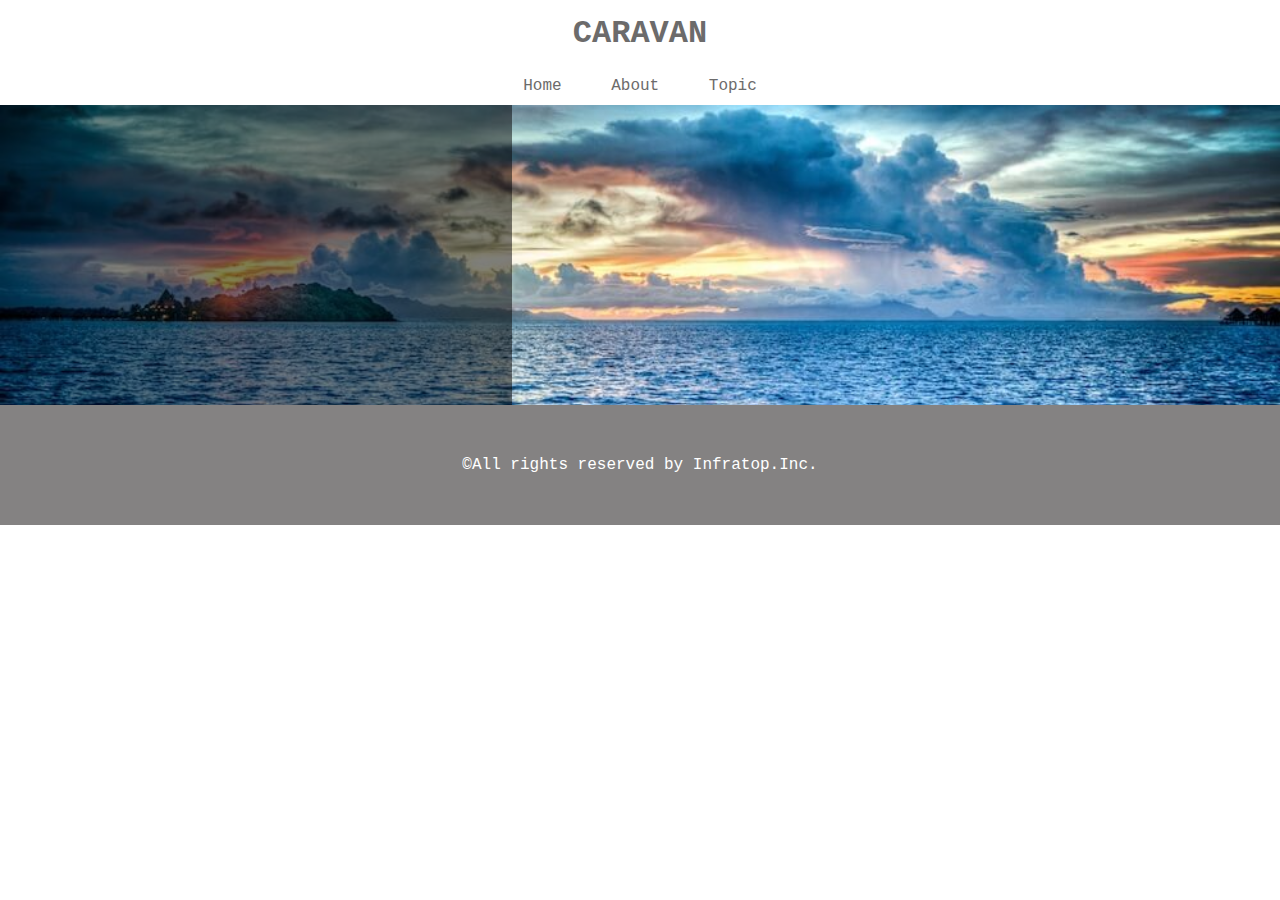
<file: index.html>
<!DOCTYPE html>
<html lang="ja">
  <head>
    <meta charset="UTF-8" />

    <link rel="stylesheet" href="style.css" />
    <title>CARAVAN</title>

  </head>


  <body>

    <header>
      <h1 class="heading">
        <a href="index.html">
          CARAVAN
        </a>
      </h1>
    </header>

    <nav>
      <ul class="nav-list">
        <li class="nav-list-item">
          <a href="index.html">Home</a>
        </li>
        <li class="nav-list-item">About</li>
        <li class="nav-list-item">Topic</li>

      </ul>
    </nav>
    
    <div class="main-visual">
      <div class="main-visual-content"></div>
      
    </div>
    <div class="main">
      <div class="blog"></div>
      <div class="sidebar"></div>
    </div>

    <footer>
      <p class="footer-text">©All rights reserved by Infratop.Inc.</p>
    </footer>


  </body>
</html>
</file>
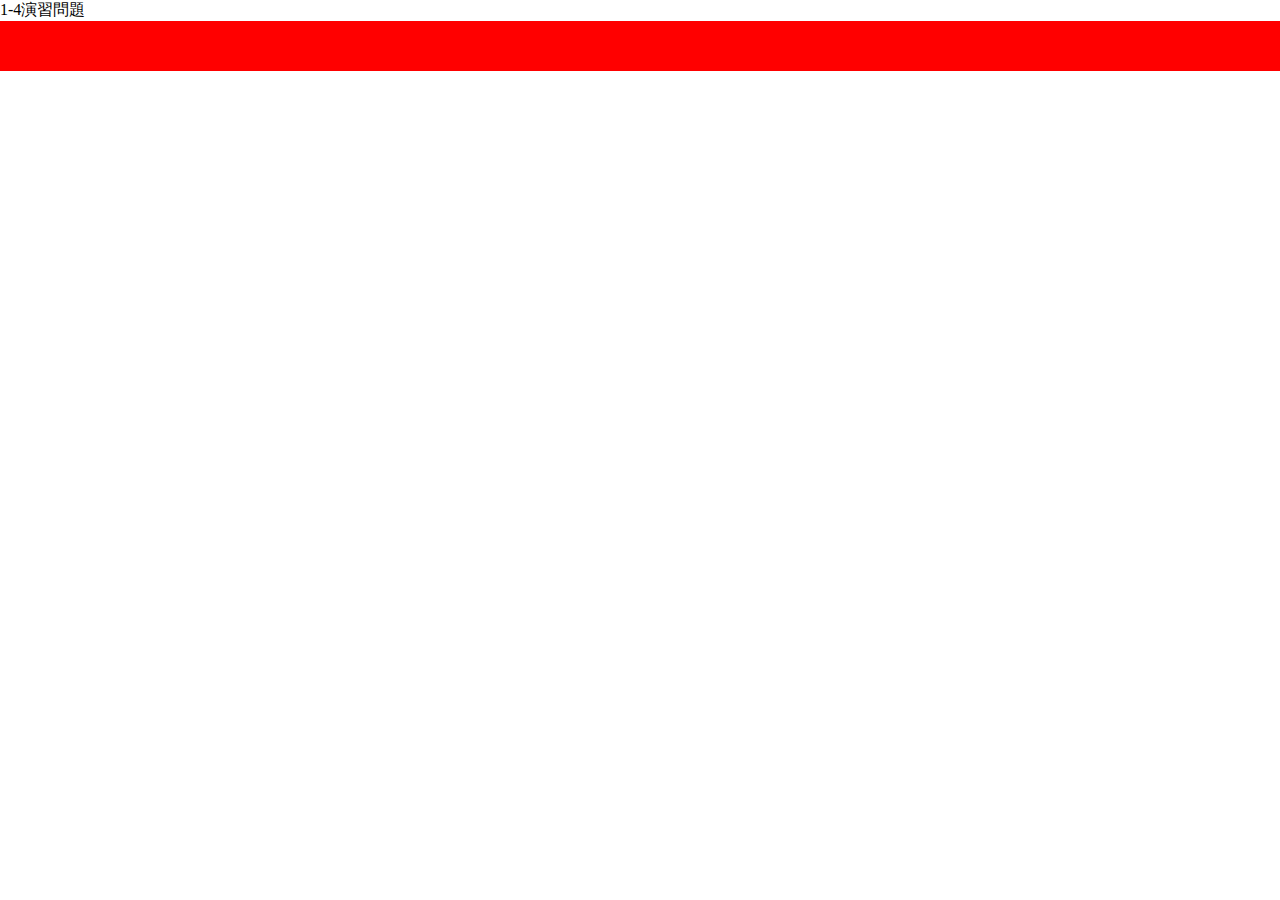
<file: 1-4 演習問題.html>
<!DOCTYPE html>
<html lang="ja">
  <head>
    <meta charset="UTF-8" />

    <link rel="stylesheet" href="1-4 演習問題.css"
    <title>1-4演習問題</title>
  </head>


  <body>

    <div class="header"></div>

    
  </body>
</html>
</file>
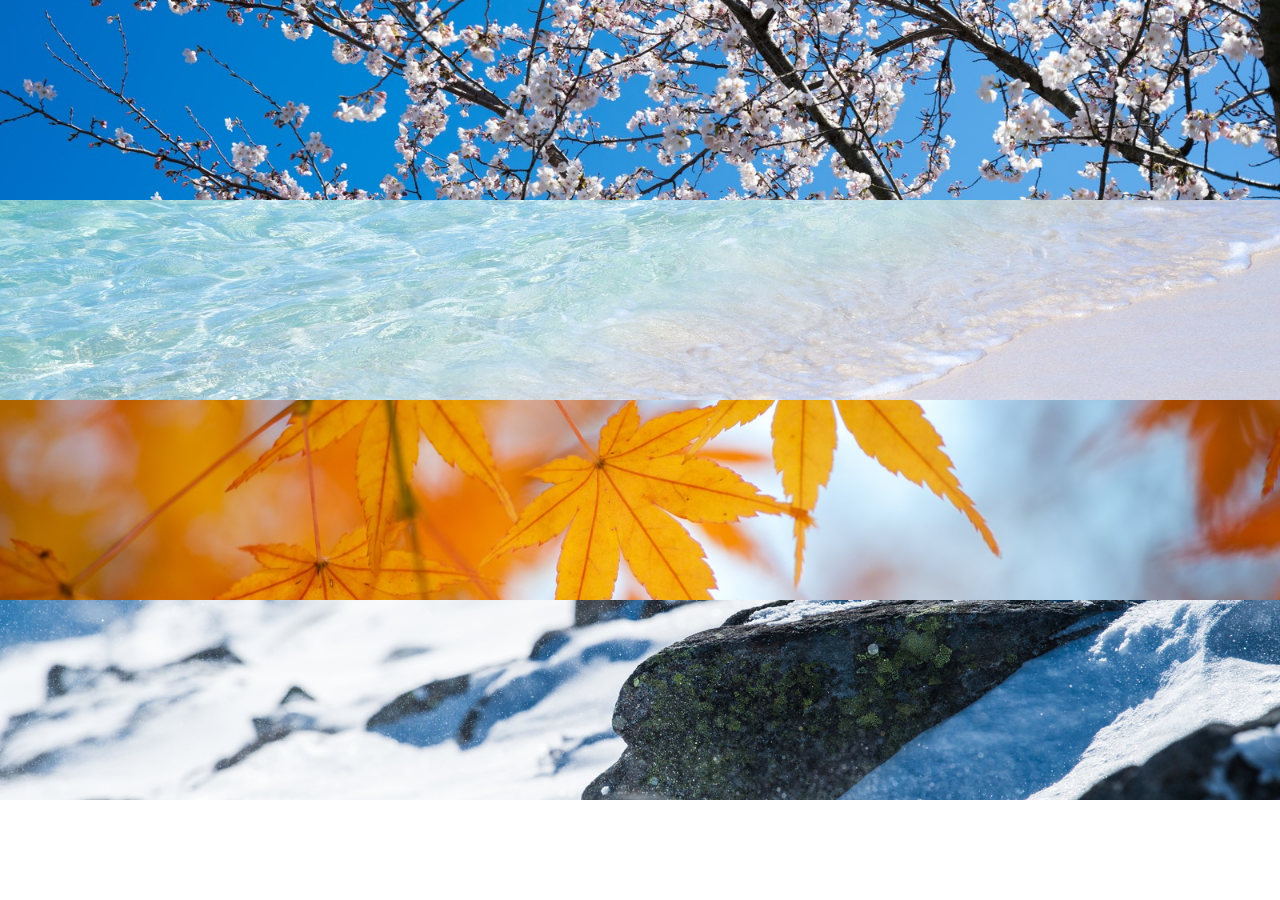
<file: 1-6 演習問題.html>
<!DOCTYPE html>
<html lang="ja">
  <head>
    <meta charset="UTF-8" />

    <link rel="stylesheet" href="1-6 演習問題.css" />
    <title>1-6  演習問題</title>

  </head>

  <body>
    <div class="box1"></div>
    <div class="box2"></div>
    <div class="box3"></div>
    <div class="box4"></div>


  </body>
</file>
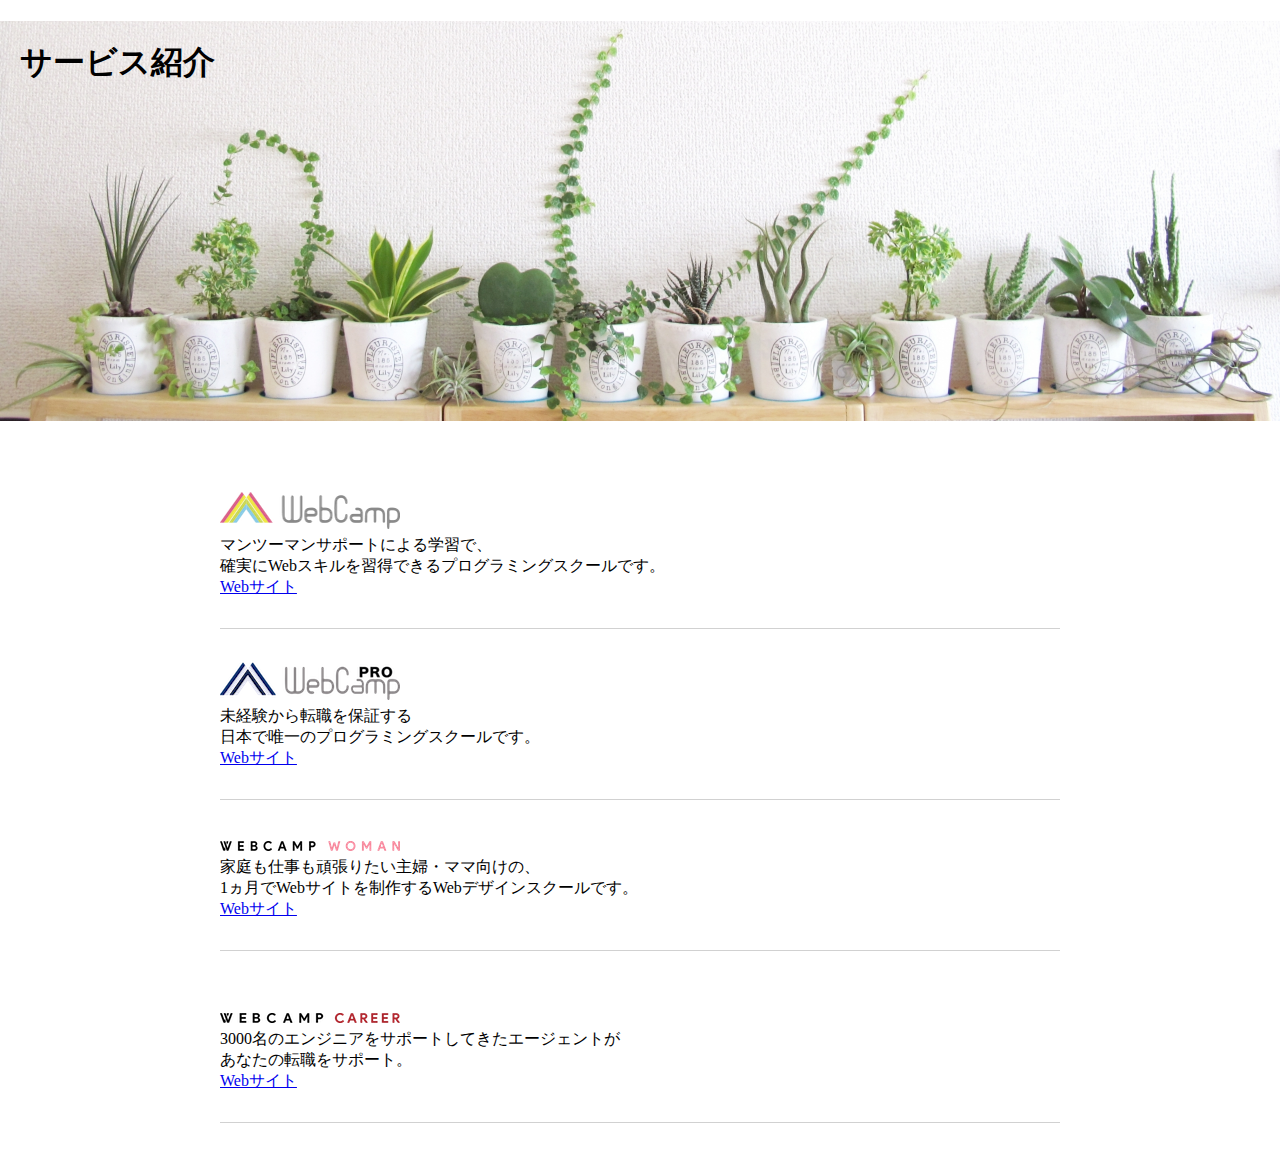
<file: 1-7 演習問題.html>
<!DOCTYPE html>
<html lang="ja">
  <head>
    <meta charset="UTF-8">

    <link rel="stylesheet" href="1-7 演習問題.css">
  　 <title>1-7演習問題</title>
  </head>

  <body>
    <section class="main-visual">
      <h1 class="headline">サービス紹介</h1>
　　</section>

   <main>

　　<section class="service1">
      <h2>
        <img src="img/1-7演習問題/wc-logo.png" alt="ロゴ">
      </h2>
      <p>マンツーマンサポートによる学習で、
      <br>確実にWebスキルを習得できるプログラミングスクールです。
     </p>
     <a href="https://web-camp.io/">Webサイト</a>
　　</section>

    <section class="service2">
      <h2>
       <img src="img/1-7演習問題/wcp-logo.png" alt="ロゴ">
      </h2>
      <p>未経験から転職を保証する
　    <br>日本で唯一のプログラミングスクールです。
      </p>
      <a href="https://web-camp.io/pro/">Webサイト</a>
      </section>

    <section class="service3">
     <h2>
      <img src="img/1-7演習問題/wcw-logo.png" alt="ロゴ">
     </h2>
     <p>家庭も仕事も頑張りたい主婦・ママ向けの、
  　 <br>1ヵ月でWebサイトを制作するWebデザインスクールです。
     </p>
     <a href="https://web-camp.io/woman/">Webサイト</a>
     </section>

　　<section class="service4">
      <h2>
        <img src="img/1-7演習問題/wcc-logo.png" alt="ロゴ">
      </h2>
      <p>3000名のエンジニアをサポートしてきたエージェントが
      <br>あなたの転職をサポート。
     </p>
     <a href="https://web-camp.io/">Webサイト</a>
    </section>

   </main>  


  </body>
</html>
</file>
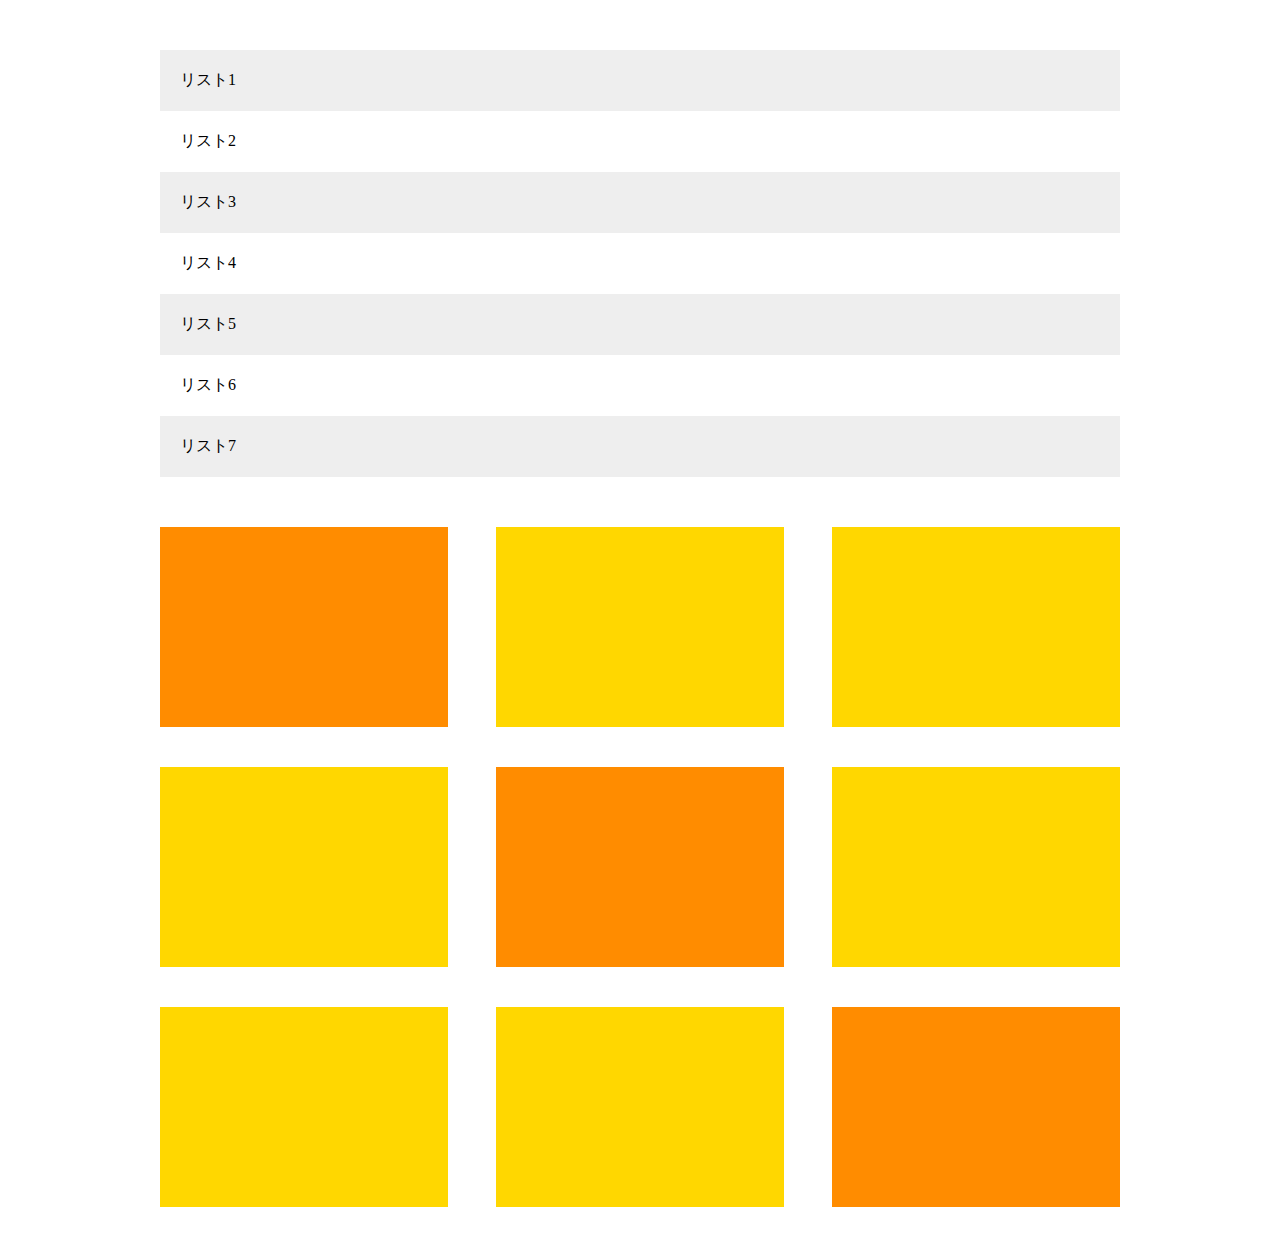
<file: 1-8 演習問題.html>
<!DOCTYPE html>
<html lang="ja">
  <head>
    <meta charset="UTF-8">

    <link rel="stylesheet" href="1-8 演習問題.css">
    <title>1－8　演習問題</title>
  </head>

  <body>
    <main>
      <ul class="item-list">
        <li class="item">リスト1</li>
        <li class="item">リスト2</li>
        <li class="item">リスト3</li>
        <li class="item">リスト4</li>
        <li class="item">リスト5</li>
        <li class="item">リスト6</li>
        <li class="item">リスト7</li>
      </ul>
      <div class="box-list">
        <div class="box"></div>
        <div class="box"></div>
        <div class="box"></div>
        <div class="box"></div>
        <div class="box"></div>
        <div class="box"></div>
        <div class="box"></div>
        <div class="box"></div>
        <div class="box"></div>

      </div>
    </main>
  </body>
</html>
</file>
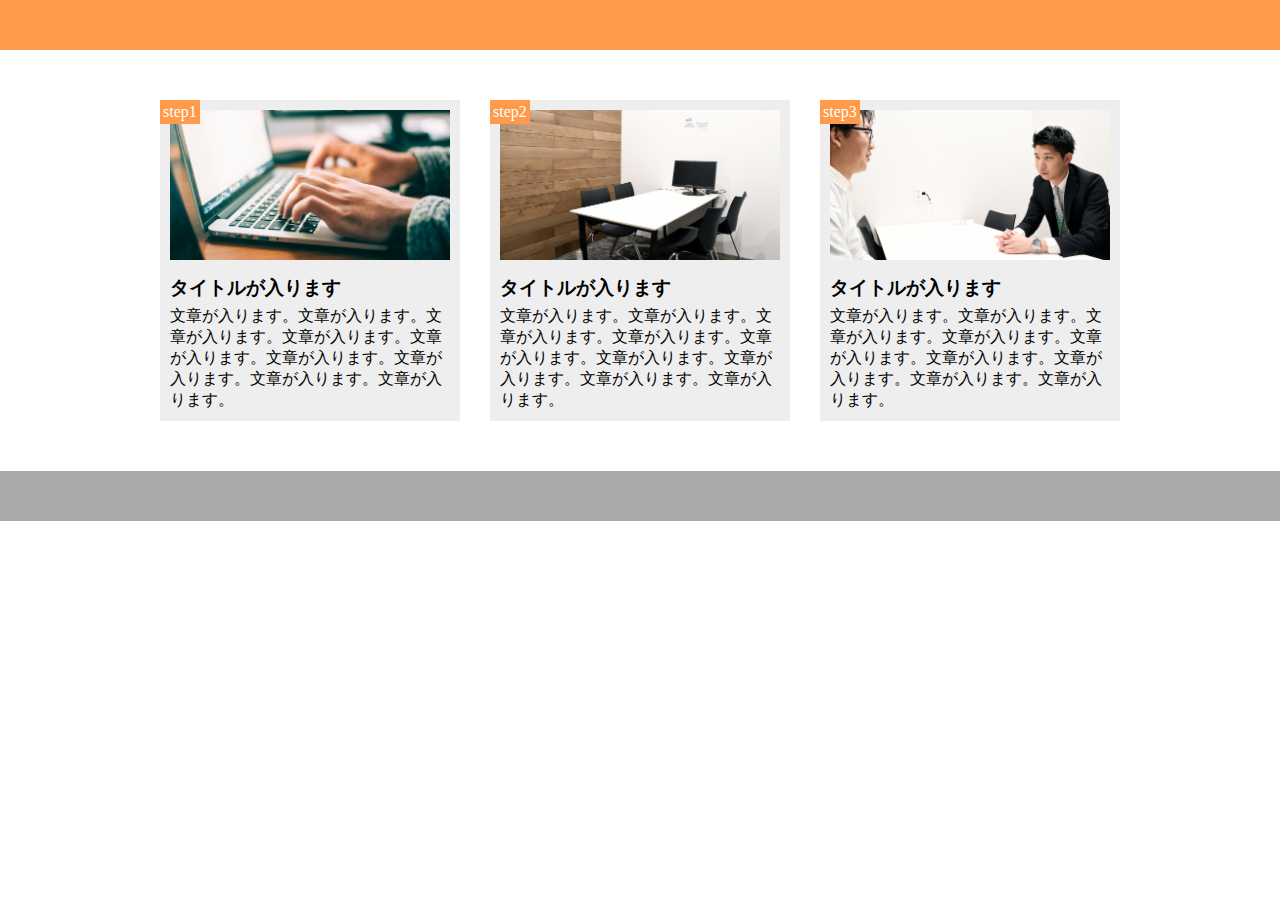
<file: 1-9 演習問題.html>
<!DOCTYPE html>
<html lang="ja">
  <head>
    <meta charset="UTF-8">

    <link rel="stylesheet" href="1-9 演習問題.css">

    <title>1-9演習問題</title>

  </head>

  <body>
    <header></header>

    <main>
      <div class="step-box">
        <div class="step-img1"></div>
        <span class="step-num">step1</span>
        <h3 class="title">タイトルが入ります</h3>
        <p class="texxt">文章が入ります。文章が入ります。文章が入ります。文章が入ります。文章が入ります。文章が入ります。文章が入ります。文章が入ります。文章が入ります。</p>
      </div>
      <div class="step-box">
        <div class="step-img2"></div>
        <span class="step-num">step2</span>
        <h3 class="title">タイトルが入ります</h3>
        <p class="texxt">文章が入ります。文章が入ります。文章が入ります。文章が入ります。文章が入ります。文章が入ります。文章が入ります。文章が入ります。文章が入ります。</p>
      </div>
      <div class="step-box">
        <div class="step-img3"></div>
        <span class="step-num">step3</span>
        <h3 class="title">タイトルが入ります</h3>
        <p class="texxt">文章が入ります。文章が入ります。文章が入ります。文章が入ります。文章が入ります。文章が入ります。文章が入ります。文章が入ります。文章が入ります。</p>
      </div>

    </main>

    <footer></footer>
    
  </body>
</html>
</file>
<file: style.css>
* {
  margin: 0;
  padding: 0;
  box-sizing: border-box;
  color: #6c6b6b;
}

a {
  text-decoration: none;
}

header,
nav,
h2,
.main-visual,
footer {
  font-family: Chalkduster, "Bradley Hand", Courier, "Segoe Print", sans-serif;
}

header {
  width: 90%;
  padding: 15px 0;
  margin: 0 auto;
  text-align: center;
  position: relative;
}

.social i {
  display: inline-block;
  margin-left: 20px;
}

.social {
  position: absolute;
  top: 22px;
  right: 20px;
}

header .headline {
  font-size: 32px;
}

.nav-list {
  text-align: center;
  padding: 10px 0;
  margin: 0 auto;
}

.nav-list-item {
  list-style: none;
  display: inline-block;
  margin: 0 20px;
}
.main-visual {
  width: 100%;
  height: 300px;
  background-image: url(img/mv.jpg);
  background-size: cover;
  background-position: center;
}

.main-visual-content {
  width: 40%;
  height: 300px;
  background-color: rgba(0, 0, 0, 0.5);
  text-align: center;
  padding-top: 105px;
}

.main-visual-text {
  color: #fff;
}

.main-visual-name {
  margin-top: 30px;
  color: #fff;
}

main {
  width: 800px;
  display: flex;
  justify-content: center;
  margin: 0 auto;
  padding: 70px 0;
}

.blog {
  width: 540px;
  margin-right: 30px;
}

.blog-heading {
  border-bottom: 8px solid #f7f7f7;
  text-align: center;
  line-height: 0.6;
}

.blog-box {
  padding-top: 50px;
}
.blog-item {
  padding-bottom: 20px;
  margin-bottom: 20px;
  border-bottom: 1px solid #f7f7f7;
  display: flex;
  justify-content: flex-start;
}

.blog-image {
  height: 180px;
}

.blog-text {
  padding: 25px 0 0 30px;
}

.blog-text-heading {
  padding-bottom: 15px;
}

.blog-date {
  font-size: 12px;
  display: inline-block;
}

.category {
  display: inline-block;
  padding: 5px 5px;
  background-color: #acabab;
  border-radius: 3px;
  color: #fff;
  font-size: 11px;
}

.pagination {
  text-align: center;
  padding-top: 50px;
}

.pagination p {
  display: inline-block;
  width: 30px;
  height: 30px;
  margin: 0 5px;
  color: #fff;
  background-color: #acabab;
  border-radius: 3px;
  line-height: 30px;
}
.sidebar {
  width: 230px;
}

.common-heading {
  border-bottom: 8px solid #f7f7f7;
  text-align: center;
  line-height: 0.6;
}

.sidebar-contents {
  padding: 50px 0;
}

.popular-text,
.categories-text {
  padding-bottom: 5px;
  border-bottom: 1px solid #f7f7f7;
  margin-bottom: 5px;
}

.popular-text:last-child,
.categories-text:last-child {
  margin: 0;
  padding: 0;
  border: none;
}

.instagram .sidebar-contents {
  display: flex;
  flex-wrap: wrap;
}

.instagram-box {
  width: 110px;
  padding-top: 110px;
  background-size: cover;
  background-position: center;
  margin-bottom: 10px;
}

.instagram-box:nth-child(odd) {
  margin-right: 10px;
}

.instagram-box:nth-child(1) {
  background-image: url(img/airport.jpg);
}

.instagram-box:nth-child(2) {
  background-image: url(img/japan.jpg);
}

.instagram-box:nth-child(3) {
  background-image: url(img/snow.jpg);
}

.instagram-box:nth-child(4) {
  background-image: url(img/japan2.jpg);
}

.instagram-box:nth-child(5) {
  background-image: url(img/lake.jpg);
}

.instagram-box:nth-child(6) {
  background-image: url(img/road.jpg);
}
footer {
  width: 100%;
  height: 120px;
  text-align: center;
  line-height: 120px;
  background-color: #848282;
}

.footer-text {
  color: #fff;
}

@media screen and (max-width: 425px) {
  header {
    width: 100%;
  }

  .nav-list {
    width: 100%;
  }

  .nav-list-item {
    width: 100%;
    margin: 0 0 10px 0;
  }

  .social {
    display: none;
  }

  .main-visual-content {
    width: 100%;
  }

  main {
    width: 100%;
    display: block;
  }

  .blog {
    width: 100%;
    margin: 0;
  }

  .blog-box {
    padding-left: 2px;
    padding-right: 2px;
  }

  .blog-image {
    width: 49%;
  }

  .blog-text {
    width: 49%;
    padding-top: 5px;
  }

  .sidebar {
    width: 100%;
    padding-left: 3%;
    padding-right: 3px;
  }

  .instagram-box {
    width: 48%;
    padding-top: 48%;
  }

  .instagram-box:nth-child(odd) {
    margin-right: 4%;
  }

  .pagination {
    margin-bottom: 50px;
  }
}
</file>
<file: 1-4 演習問題.css>
* {
  margin: 0;
  padding: 0;
  box-sizing: border-box;
}

.header {
  width: 100%;
  height: 50px;
  background-color: red;
}

.main-visual {
  width: 100%;
  height: 500px;
  background-color: orange;
}

.main {
  width: 960px;

  display: flex;
  justify-content: center;
  margin: 0 auto;
}
.sidebar-left {
  width: 230px;
  height: 1400px;
  background-color: palegreen;
}
.blog {
  width: 500px;
  height: 1400px;
  background-color: limegreen;
}

.sidebar-right {
  width: 230px;
  height: 1400px;
  background-color: palegreen;
}

.footer {
  width: 100%;
  height: 100px;
  background-color: blue;
}
</file>
<file: 1-6 演習問題.css>
* {
  margin: 0;
  padding: 0;
  box-sizing: border-box;
}

.box1 {
  height: 200px;
  background-image: url(img/box1.jpg);
  background-size: cover;
  background-position: center;
}
.box2 {
  height: 200px;
  background-image: url(img/box2.jpg);
  background-size: cover;
  background-position: center;
}
.box3 {
  height: 200px;
  background-image: url(img/box3.jpg);
  background-size: cover;
  background-position: center;
}
.box4 {
  height: 200px;
  background-image: url(img/box4.jpg);
  background-size: cover;
  background-position: center;
}
</file>
<file: 1-7 演習問題.css>
* {
  margin: 0;
  padding: 0;
  box-sizing: border-box;
}

.main-visual {
  height: 400px;
  width: 100%;
  background-image: url(img/1-7演習問題/mv.jpg);
  background-size: cover;
  background-position: bottom;
}

.headline {
  padding: 20px;
}

main {
  width: 840px;
  margin: 50px auto;
}

.service1 {
  margin-bottom: 30px;
  border-bottom: 1px solid #d1d1d1;
  padding-bottom: 30px;
}

.service2 {
  margin-bottom: 30px;
  border-bottom: 1px solid #d1d1d1;
  padding-bottom: 30px;
}

.service3 {
  margin-bottom: 30px;
  border-bottom: 1px solid #d1d1d1;
  padding-bottom: 30px;
}

.service4 {
  border-bottom: 1px solid #d1d1d1;
  padding-bottom: 30px;
}
</file>
<file: 1-8 演習問題.css>
* {
  margin: 0;
  padding: 0;
  box-sizing: border-box;
}

main {
  width: 960px;
  margin: 50px auto;
}

.item-list {
  margin-bottom: 50px;
}

.item {
  padding: 20px;
  list-style: none;
}

.item:nth-child(odd) {
  background-color: #eee;
}

.box-list {
  display: flex;
  flex-wrap: wrap;
}

.box {
  background-color: #ffd700;
  width: 30%;
  height: 200px;
  margin-right: 5%;
  margin-bottom: 40px;
}

.box:first-child,
.box:nth-child(5),
.box:last-child {
  background-color: #ff8c00;
}

.box:nth-child(3n) {
  margin-right: 0;
}

.box:nth-last-child(-n + 3) {
  margin-bottom: 0;
}
</file>
<file: 1-9 演習問題.css>
* {
  box-sizing: border-box;
  margin: 0;
  padding: 0;
}

header {
  height: 50px;
  background-color: #ff9a4b;
}

main {
  width: 960px;
  margin: 50px auto;
  display: flex;
}

.step-box {
  width: 300px;
  margin-right: 30px;
  padding: 10px;
  position: relative;
  background-color: #eee;
}

.step-box:last-child {
  margin-right: 0;
}

.step-img1 {
  height: 150px;
  background-image: url(img/1-9演習問題/flow01.png);
  background-position: bottom;
  background-size: cover;
}

.step-img2 {
  height: 150px;
  background-image: url(img/1-9演習問題/flow02.png);
  background-position: bottom;
  background-size: cover;
}

.step-img3 {
  height: 150px;
  background-image: url(img/1-9演習問題/flow03.png);
  background-position: bottom;
  background-size: cover;
}

.step-num {
  padding: 3px;
  position: absolute;
  top: 0;
  left: 0;
  background-color: #ff9a4b;
  color: #fff;
}

.title {
  margin: 15px 0 5px;
}

footer {
  height: 50px;
  background-color: #aaa;
}
</file>
